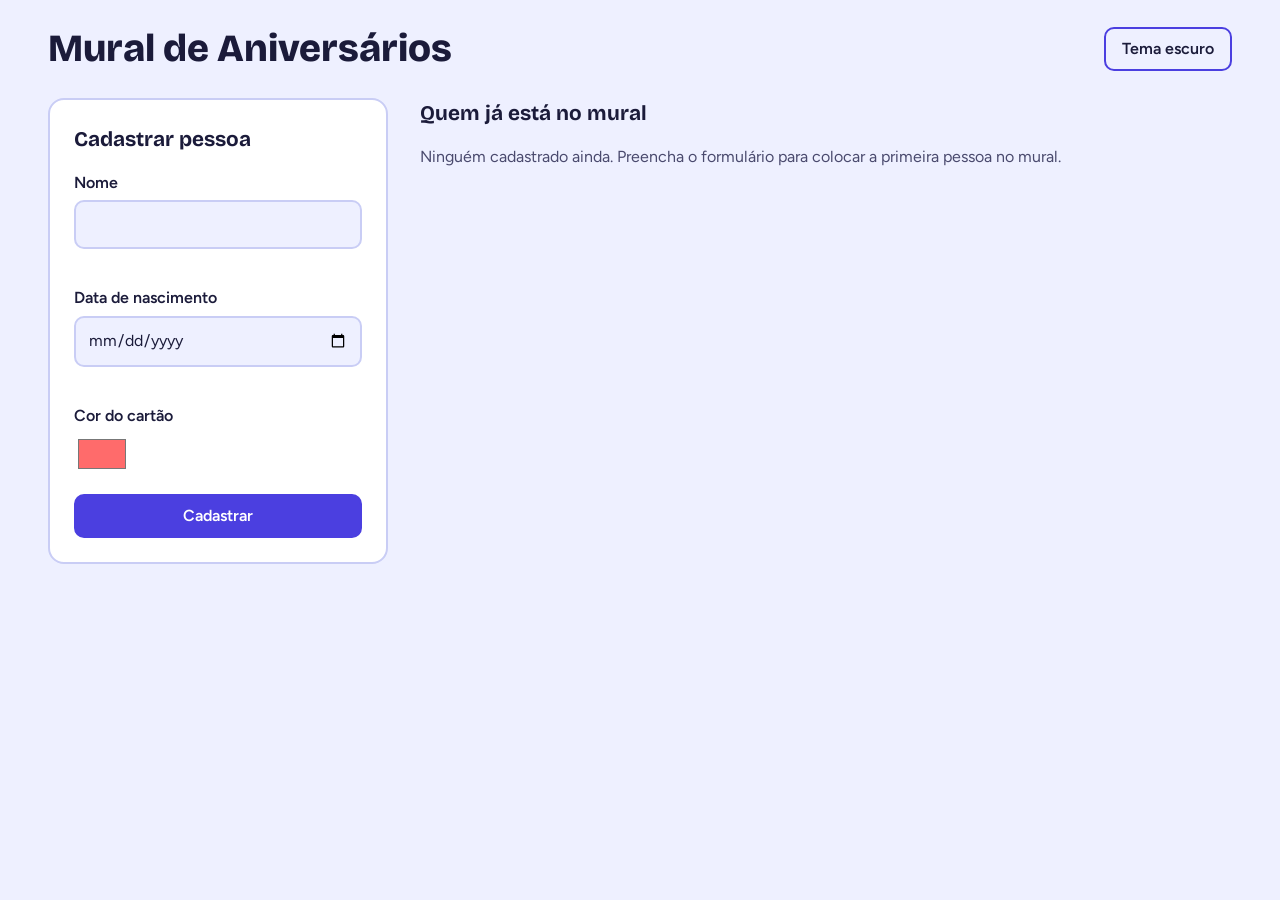
<file: index.html>
<!DOCTYPE html>
<html lang="pt-BR" data-tema="claro">
<head>
  <meta charset="UTF-8">
  <meta name="viewport" content="width=device-width, initial-scale=1">
  <title>Mural de Aniversários</title>
  <link rel="preconnect" href="https://fonts.googleapis.com">
  <link rel="preconnect" href="https://fonts.gstatic.com" crossorigin>
  <link href="https://fonts.googleapis.com/css2?family=Bricolage+Grotesque:wght@600;800&family=Figtree:wght@400;600&display=swap" rel="stylesheet">
  <link rel="stylesheet" href="style.css">
</head>
<body>
  <canvas id="confete" aria-hidden="true"></canvas>

  <header class="topo">
    <h1>Mural de Aniversários</h1>
    <button id="btn-tema" type="button" aria-pressed="false">Tema escuro</button>
  </header>

  <main>
    <section class="cadastro" aria-labelledby="titulo-cadastro">
      <h2 id="titulo-cadastro">Cadastrar pessoa</h2>
      <form id="form" novalidate>
        <label for="nome">Nome</label>
        <input id="nome" name="nome" type="text" autocomplete="off" required>
        <p class="erro" id="erro-nome" role="alert"></p>

        <label for="nasc">Data de nascimento</label>
        <input id="nasc" name="nasc" type="date" required>
        <p class="erro" id="erro-nasc" role="alert"></p>

        <label for="cor">Cor do cartão</label>
        <input id="cor" name="cor" type="color" value="#ff6b6b">

        <button type="submit" class="primario">Cadastrar</button>
      </form>
    </section>

    <section class="lista" aria-labelledby="titulo-lista">
      <h2 id="titulo-lista">Quem já está no mural</h2>
      <p id="vazio" class="vazio">Ninguém cadastrado ainda. Preencha o formulário para colocar a primeira pessoa no mural.</p>
      <ul id="pessoas" aria-live="polite"></ul>
    </section>
  </main>

  <script src="main.js"></script>
</body>
</html>
</file>
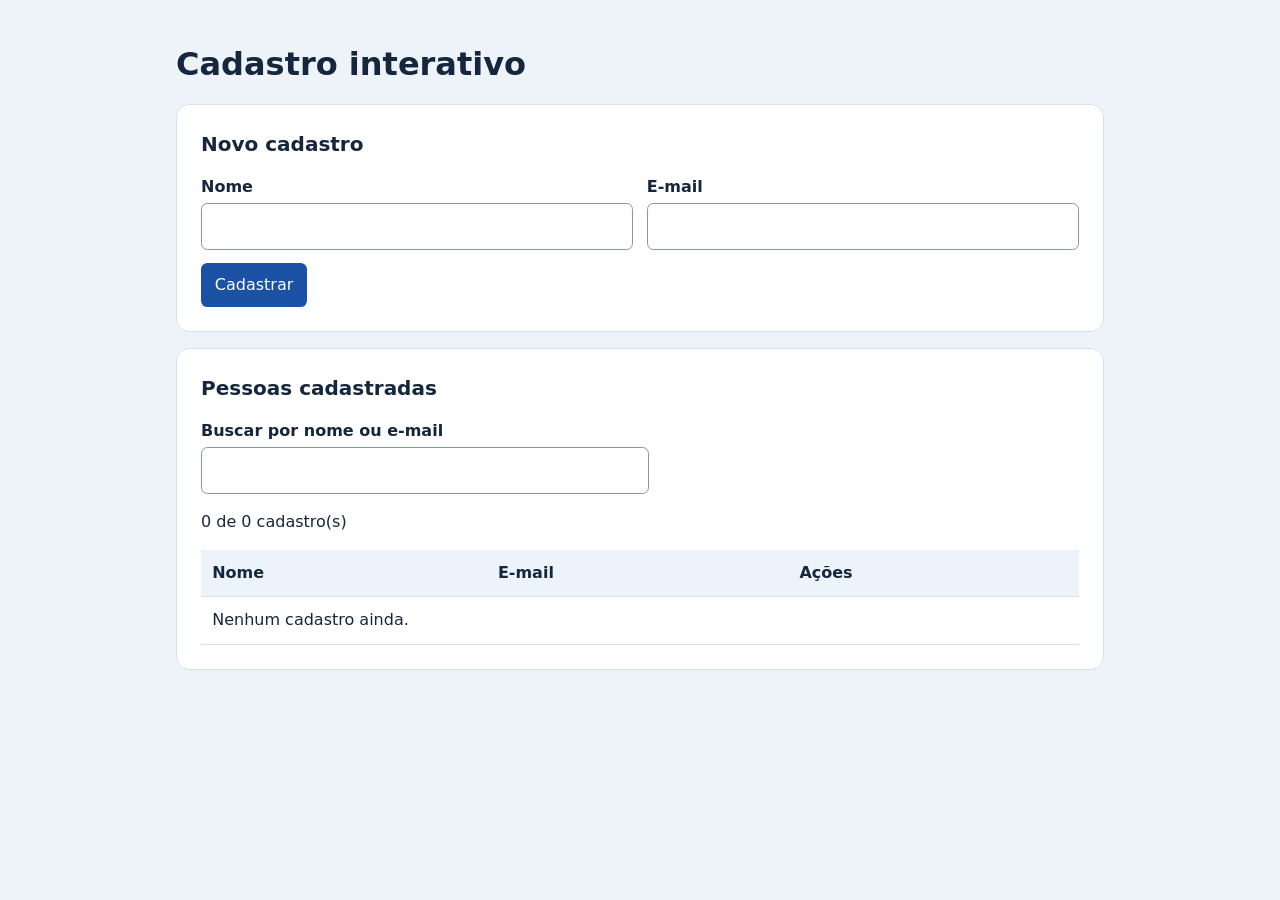
<file: aula12/index.html>
<!DOCTYPE html>
<html lang="pt-BR">
<head>
    <meta charset="UTF-8">
    <meta name="viewport" content="width=device-width, initial-scale=1">
    <title>Cadastro interativo</title>
    <link rel="stylesheet" href="style.css">
    <script src="script.js" defer></script>
</head>
<body>
    <main>
        <h1>Cadastro interativo</h1>
        <section aria-labelledby="titulo-formulario">
            <h2 id="titulo-formulario">Novo cadastro</h2>
            <form id="cadastro">
                <div>
                    <label for="nome">Nome</label>
                    <input id="nome" name="nome" autocomplete="name" required maxlength="100">
                </div>
                <div>
                    <label for="email">E-mail</label>
                    <input id="email" name="email" type="email" autocomplete="email" required maxlength="254">
                </div>
                <div class="acoes">
                    <button id="salvar">Cadastrar</button>
                    <button id="cancelar" type="button" class="secundario" hidden>Cancelar edição</button>
                </div>
            </form>
            <p id="mensagem" role="status"></p>
        </section>
        <section aria-labelledby="titulo-lista">
            <h2 id="titulo-lista">Pessoas cadastradas</h2>
            <label for="busca">Buscar por nome ou e-mail</label>
            <input id="busca" type="search">
            <p id="contagem" aria-live="polite"></p>
            <div class="tabela">
                <table aria-labelledby="titulo-lista">
                    <thead>
                        <tr><th scope="col">Nome</th><th scope="col">E-mail</th><th scope="col">Ações</th></tr>
                    </thead>
                    <tbody id="lista"></tbody>
                </table>
            </div>
        </section>
    </main>
</body>
</html>
</file>
<file: style.css>
:root {
  --fundo: #eef0ff;
  --superficie: #ffffff;
  --texto: #1b1b3a;
  --texto-suave: #4a4a6e;
  --borda: #c9cdf5;
  --destaque: #4b3fe0;
  --sobre-destaque: #ffffff;
  --perigo: #b3261e;
}
:root[data-tema="escuro"] {
  --fundo: #14142b;
  --superficie: #1f1f3d;
  --texto: #f1f1ff;
  --texto-suave: #b8b8dc;
  --borda: #3a3a6a;
  --destaque: #ffd54a;
  --sobre-destaque: #14142b;
  --perigo: #ff8a80;
}
* { box-sizing: border-box; }
body {
  margin: 0;
  background: var(--fundo);
  color: var(--texto);
  font-family: "Figtree", system-ui, sans-serif;
  line-height: 1.5;
  transition: background .3s, color .3s;
}
h1, h2 { font-family: "Bricolage Grotesque", system-ui, sans-serif; margin: 0; }
h1 { font-size: clamp(1.6rem, 4vw, 2.4rem); font-weight: 800; }
h2 { font-size: 1.3rem; margin-bottom: 1rem; }

.topo {
  display: flex; justify-content: space-between; align-items: center;
  gap: 1rem; padding: 1.25rem clamp(1rem, 5vw, 3rem);
}
main {
  display: grid; grid-template-columns: minmax(260px, 340px) 1fr;
  gap: 2rem; padding: 0 clamp(1rem, 5vw, 3rem) 3rem; align-items: start;
}
@media (max-width: 760px) { main { grid-template-columns: 1fr; } }

.cadastro {
  background: var(--superficie); border: 2px solid var(--borda);
  border-radius: 16px; padding: 1.5rem;
}
label { display: block; font-weight: 600; margin-top: 1rem; }
input[type="text"], input[type="date"] {
  width: 100%; margin-top: .35rem; padding: .65rem .75rem;
  font: inherit; color: var(--texto); background: var(--fundo);
  border: 2px solid var(--borda); border-radius: 10px;
}
input[type="color"] { display: block; margin-top: .35rem; width: 56px; height: 40px; border: none; background: none; cursor: pointer; }
.erro { color: var(--perigo); min-height: 1.2em; margin: .25rem 0 0; font-size: .9rem; }

button {
  font: inherit; font-weight: 600; cursor: pointer;
  border-radius: 10px; border: 2px solid var(--destaque);
  background: transparent; color: var(--texto); padding: .5rem 1rem;
}
button.primario { width: 100%; margin-top: 1.25rem; background: var(--destaque); color: var(--sobre-destaque); }
button:hover { filter: brightness(1.08); }
:focus-visible { outline: 3px solid var(--destaque); outline-offset: 3px; }

#pessoas { list-style: none; margin: 0; padding: 0; display: grid; gap: 1rem; grid-template-columns: repeat(auto-fill, minmax(230px, 1fr)); }
.vazio { color: var(--texto-suave); }
.vazio[hidden] { display: none; }

.cartao {
  background: var(--superficie); border: 2px solid var(--borda);
  border-left: 12px solid var(--cor); border-radius: 14px; padding: 1rem 1rem 1rem 1.1rem;
  display: flex; flex-direction: column; gap: .25rem;
}
.cartao h3 { margin: 0; font-family: "Bricolage Grotesque", system-ui, sans-serif; font-size: 1.2rem; overflow-wrap: anywhere; }
.cartao p { margin: 0; color: var(--texto-suave); }
.cartao .dias { color: var(--texto); font-weight: 600; }
.cartao button { align-self: flex-start; margin-top: .6rem; border-color: var(--perigo); color: var(--perigo); }
.cartao.entrando { animation: entrar .45s cubic-bezier(.2, 1.4, .4, 1); }
.cartao.saindo { animation: sair .3s ease-in forwards; }
@keyframes entrar { from { transform: scale(.7) rotate(-4deg); opacity: 0; } to { transform: none; opacity: 1; } }
@keyframes sair { to { transform: translateX(30px); opacity: 0; } }

#confete { position: fixed; inset: 0; width: 100%; height: 100%; pointer-events: none; z-index: 10; }

@media (prefers-reduced-motion: reduce) {
  * { animation: none !important; transition: none !important; }
}
</file>
<file: aula12/style.css>
* { box-sizing: border-box; }
[hidden] { display: none !important; }
body {
    margin: 0;
    background: #eef3fa;
    color: #15263d;
    font: 1rem/1.5 Inter, system-ui, sans-serif;
}
main { width: min(58rem, 100% - 2rem); margin: 2.5rem auto; }
h1 { margin: 0 0 1rem; }
h2 { margin: 0 0 1rem; font-size: 1.25rem; }
section {
    margin-bottom: 1rem;
    padding: clamp(1rem, 3vw, 1.5rem);
    border: 1px solid #d7e1ee;
    border-radius: 0.85rem;
    background: #fff;
}
form { display: grid; grid-template-columns: 1fr 1fr; gap: 0.85rem; }
label { display: block; margin-bottom: 0.25rem; font-weight: 600; }
input {
    width: 100%;
    padding: 0.65rem;
    border: 1px solid #8496ac;
    border-radius: 0.4rem;
    font: inherit;
}
#busca { max-width: 28rem; }
button {
    padding: 0.55rem 0.8rem;
    border: 1px solid transparent;
    border-radius: 0.4rem;
    background: #1c52a5;
    color: #fff;
    cursor: pointer;
    font: inherit;
}
.acoes { grid-column: 1 / -1; display: flex; flex-wrap: wrap; gap: 0.5rem; }
.secundario { background: #e7eef9; color: #17335c; }
.excluir { background: #fff0f0; color: #8e2424; }
:focus-visible { outline: 3px solid #2764c0; outline-offset: 2px; }
#mensagem:empty { display: none; }
#mensagem { margin: 0.75rem 0 0; }
.tabela { overflow-x: auto; }
table { width: 100%; border-collapse: collapse; text-align: left; }
th, td { padding: 0.7rem; border-bottom: 1px solid #d7e1ee; overflow-wrap: anywhere; }
th { background: #edf3fa; }
@media (max-width: 36rem) {
    form { grid-template-columns: 1fr; }
    th, td { padding: 0.4rem; }
}
</file>
